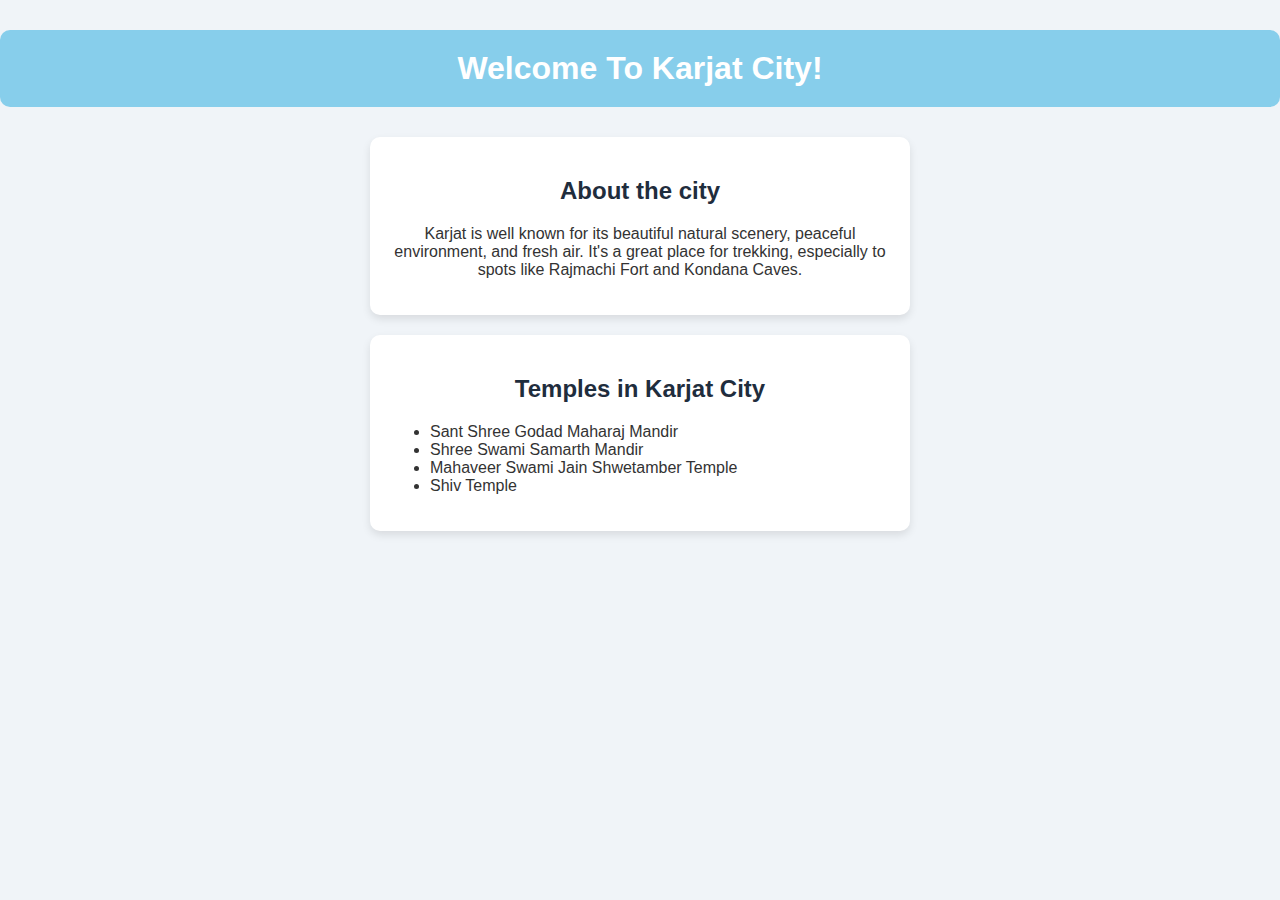
<file: index.html>
<!DOCTYPE html>
<html>
<head>
  <title>Welcome To My City</title>
</head>
<body style="background-color: #f0f4f8; padding: 0; margin: 0; font-family: Arial, sans-serif;">
  <center>
    <h1 style="text-align: center; background-color: skyblue; color: white; margin: 30px 0; padding: 20px; border-radius: 10px;">
      Welcome To Karjat City!
    </h1>
        <section style="background-color: #ffffff; width: 500px; padding: 20px; margin: 20px auto; border-radius: 10px; box-shadow: 0 4px 8px rgba(0,0,0,0.1);">
      <h2 style="color: #1f2d3d;">About the city</h2>
      <p style="color: #333;">Karjat is well known for its beautiful natural scenery, peaceful environment, and fresh air. It's a great place for trekking, especially to spots like Rajmachi Fort and Kondana Caves.</p>
    </section>
     <section style="background-color: #ffffff; width: 500px; padding: 20px; margin: 20px auto; border-radius: 10px; box-shadow: 0 4px 8px rgba(0,0,0,0.1);">
      <h2 style="color: #1f2d3d;">Temples in Karjat City</h2>
      <ul style="color: #333; text-align: left;">
        <li>Sant Shree Godad Maharaj Mandir</li>
        <li>Shree Swami Samarth Mandir</li>
        <li>Mahaveer Swami Jain Shwetamber Temple</li>
        <li>Shiv Temple</li>
      </ul>
    </section>
</body>
</html>
</file>
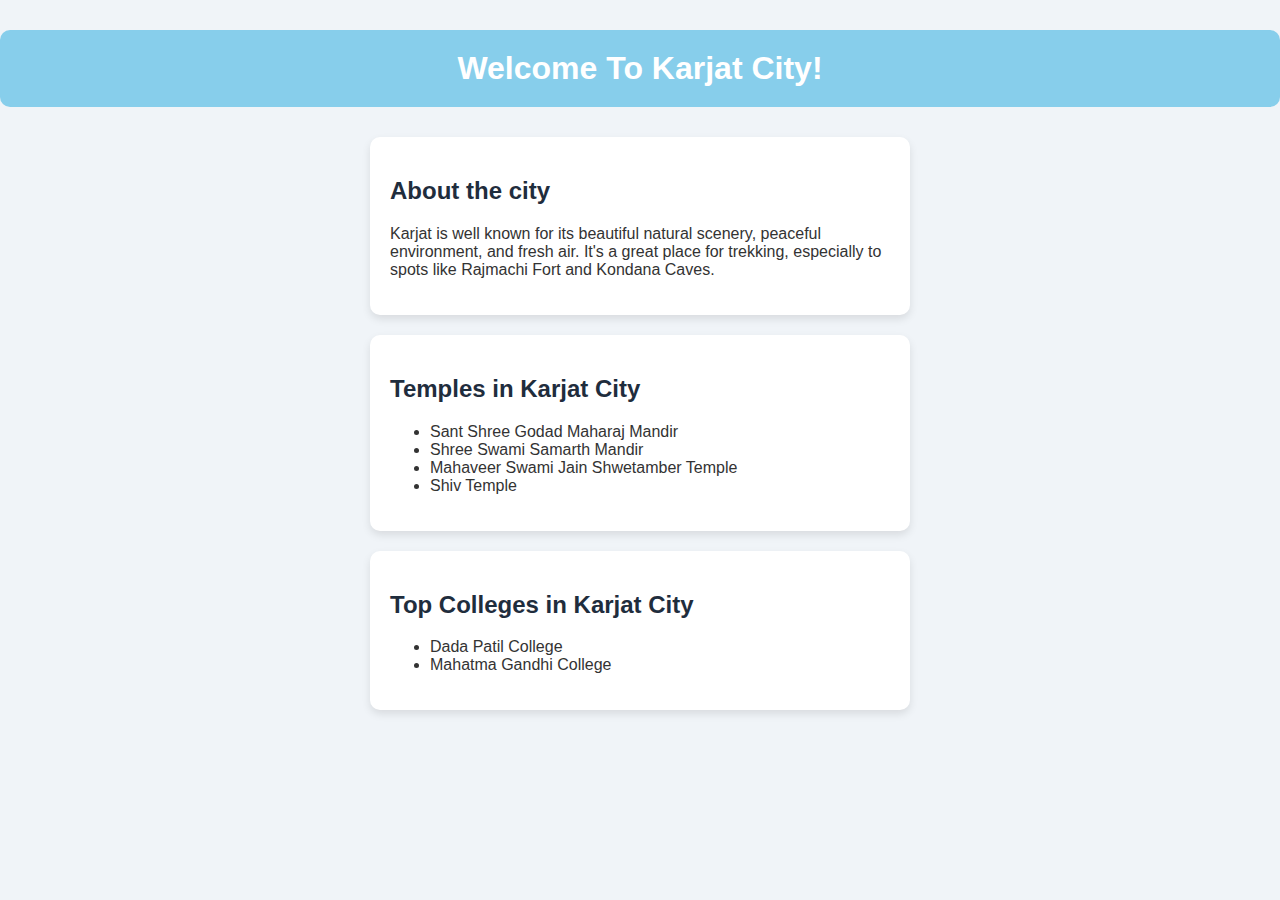
<file: index1.html>
<!DOCTYPE html>
<html lang="en">
<head>
    <title>Welcome To My City</title>
<style>
    body {
      background-color: #f0f4f8;
      padding: 0;
      margin: 0;
      font-family: Arial, sans-serif;
    }

    h1 {
      text-align: center;
      background-color: skyblue;
      color: white;
      margin: 30px 0;
      padding: 20px;
      border-radius: 10px;
    }
    section {
      background-color: #ffffff;
      width: 500px;
      padding: 20px;
      margin: 20px auto;
      border-radius: 10px;
      box-shadow: 0 4px 8px rgba(0,0,0,0.1);
    }

    h2 {
      color: #1f2d3d;
    }
    p, ul {
      color: #333;
      text-align: left;
    }
</style>
</head>
<body>
    <h1>Welcome To Karjat City!</h1>

    <section>
      <h2>About the city</h2>
      <p>Karjat is well known for its beautiful natural scenery, peaceful environment, and fresh air. It's a great place for trekking, especially to spots like Rajmachi Fort and Kondana Caves.</p>
    </section>

    <section>
      <h2>Temples in Karjat City</h2>
      <ul>
        <li>Sant Shree Godad Maharaj Mandir</li>
        <li>Shree Swami Samarth Mandir</li>
        <li>Mahaveer Swami Jain Shwetamber Temple</li>
        <li>Shiv Temple</li>
      </ul>
    </section>
        <section>
      <h2>Top Colleges in Karjat City</h2>
      <ul>
        <li>Dada Patil College</li>
        <li>Mahatma Gandhi College</li>
      </ul>
    </section>
</body>
</html>
</file>
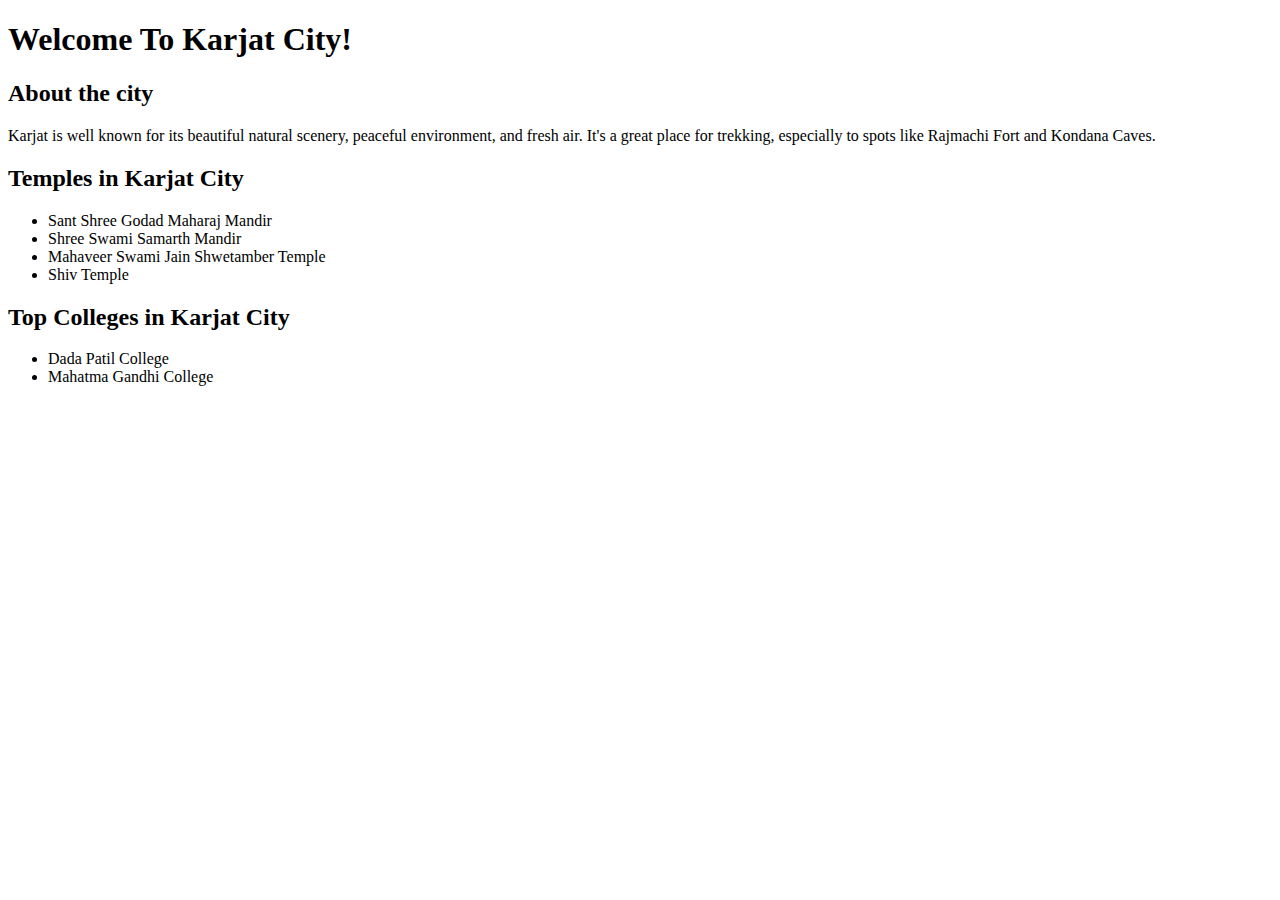
<file: index2.html>
<!DOCTYPE html>
<html lang="en">
<head>
    <title>Welcome To My City</title>
</head>
<body>
    <h1>Welcome To Karjat City!</h1>
    <section>
      <h2>About the city</h2>
      <p>Karjat is well known for its beautiful natural scenery, peaceful environment, and fresh air. It's a great place for trekking, especially to spots like Rajmachi Fort and Kondana Caves.</p>
    </section>
    <section>
      <h2>Temples in Karjat City</h2>
      <ul>
        <li>Sant Shree Godad Maharaj Mandir</li>
        <li>Shree Swami Samarth Mandir</li>
        <li>Mahaveer Swami Jain Shwetamber Temple</li>
        <li>Shiv Temple</li>
      </ul>
    </section>
    <section>
      <h2>Top Colleges in Karjat City</h2>
      <ul>
        <li>Dada Patil College</li>
        <li>Mahatma Gandhi College</li>
      </ul>
    </section>
</body>
</html>
</file>
